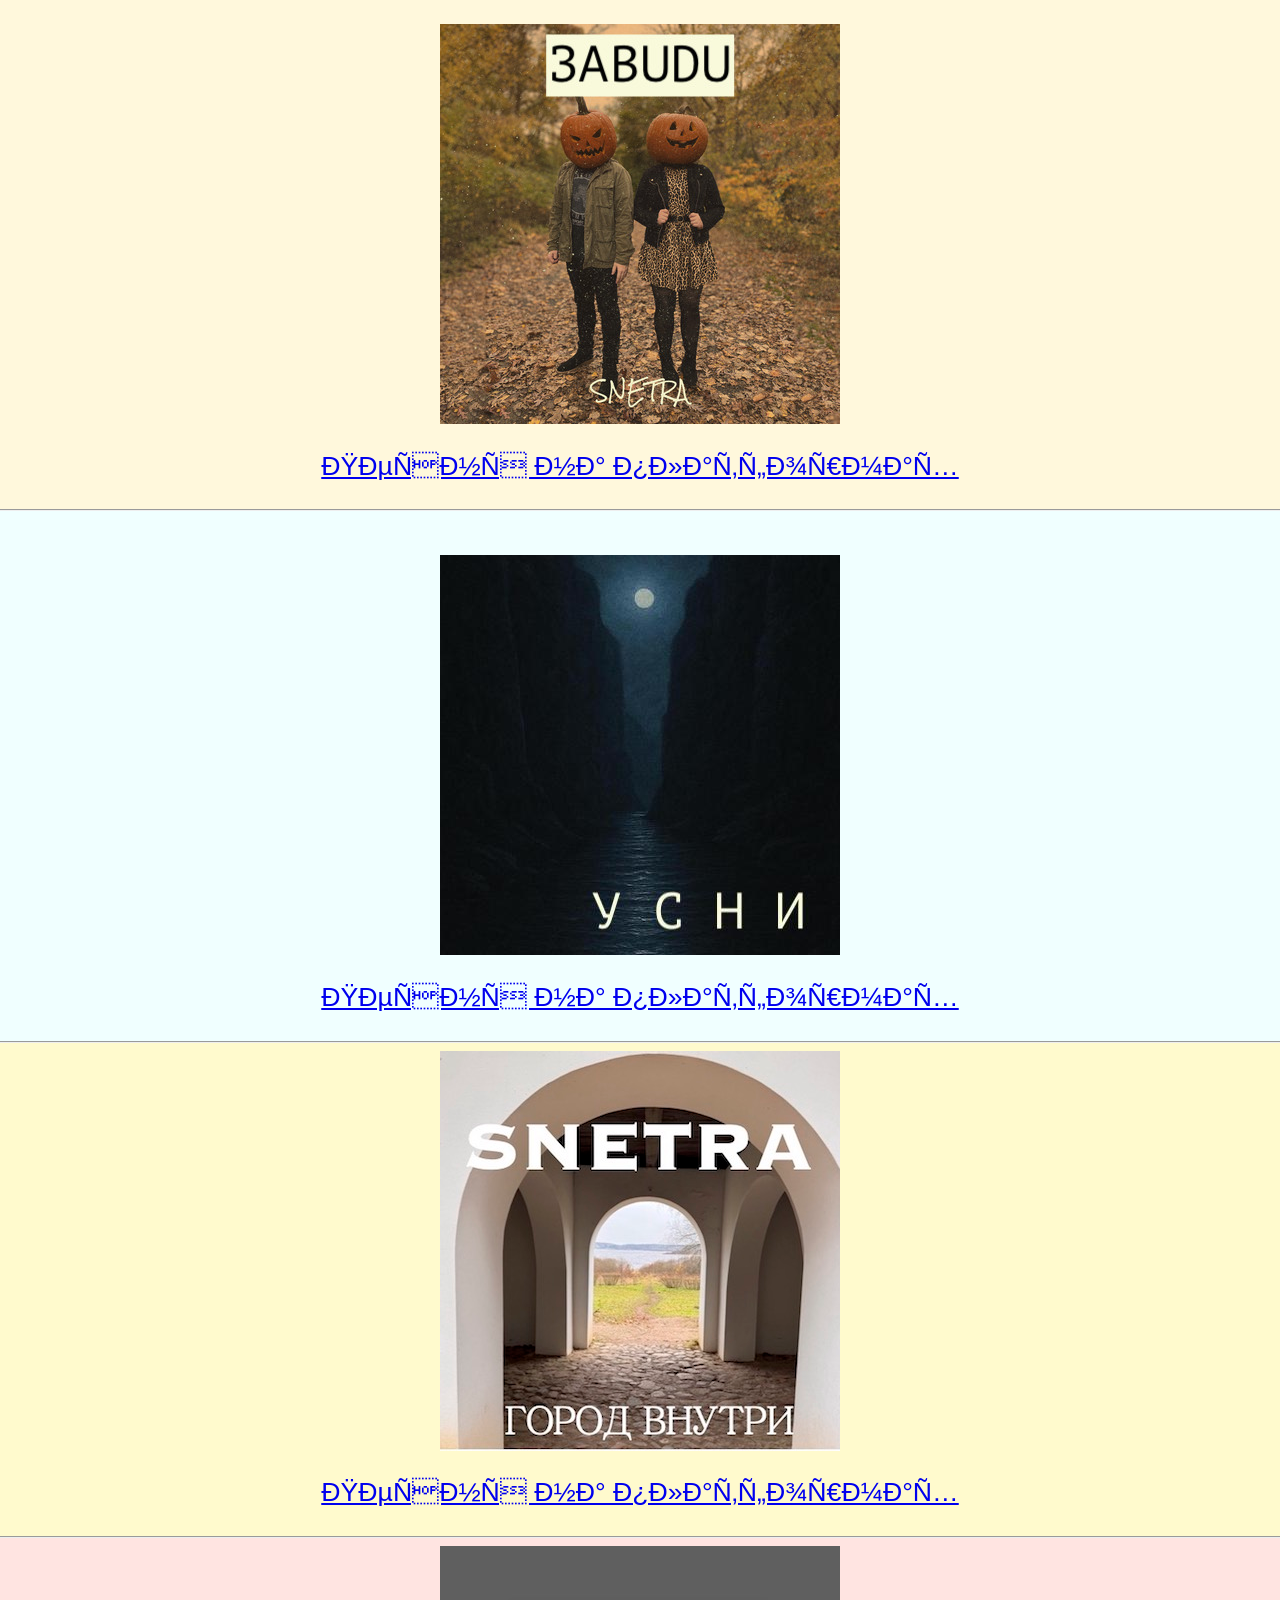
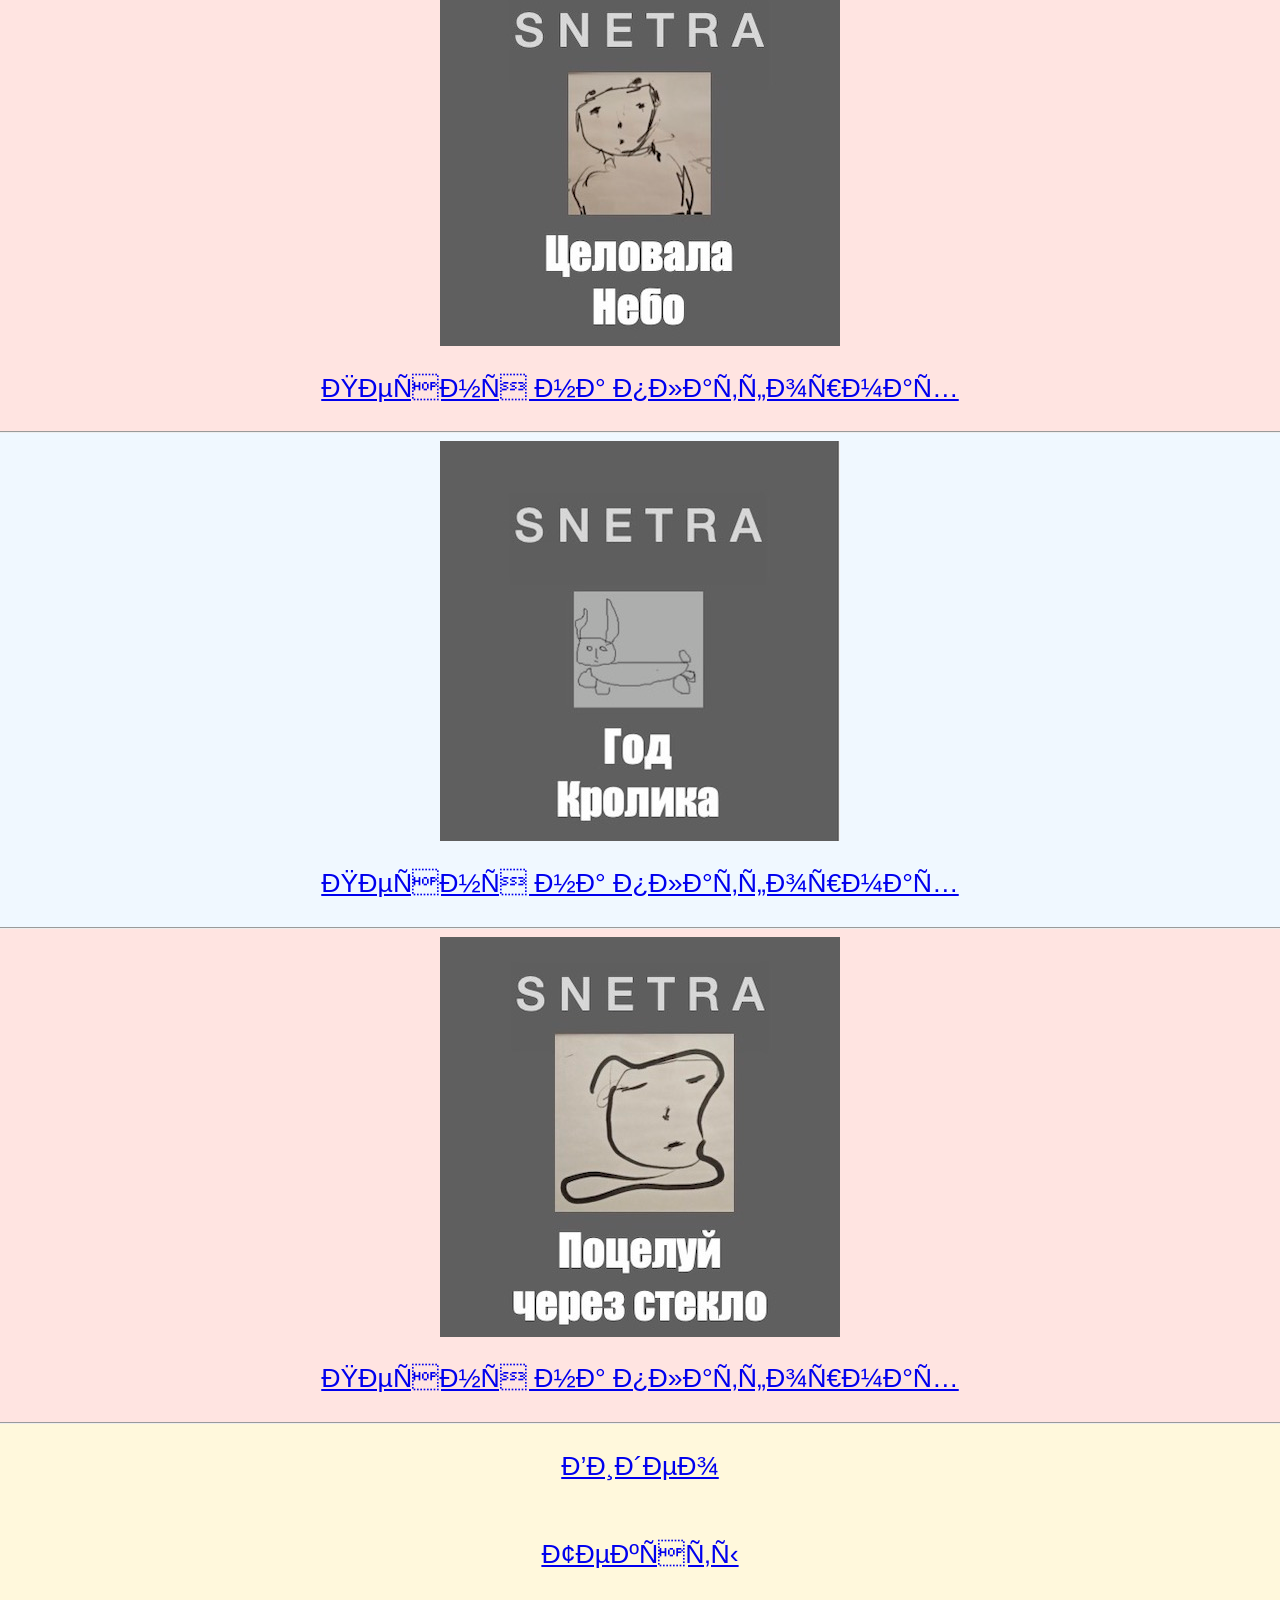
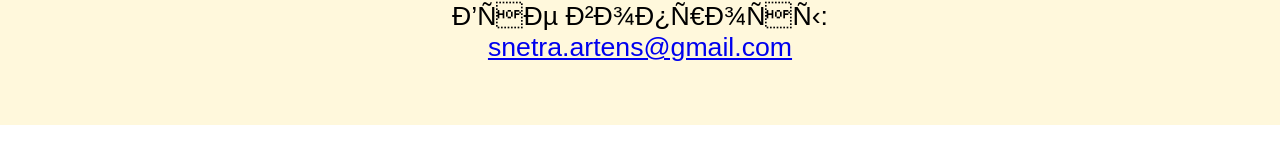
<file: index.html>
<!DOCTYPE=html>
<html><head>
<title> -- S N E T R A -- </title>
<meta charset="">
<link rel="stylesheet" href="my.css" type="text/css" />
</head>
<body style="bacground: "><center>

<div class="block5"><hr /><br /><br />

<img src="zabudu.jpg" />
<a href="zabudu.html">
<p style="font-family: arial; font-size: 20pt; color: ">Песня на платформах</a>
<br /><br /></div>



<div class="block1"><hr /><br /><br />

<img src="snetra.jpeg" />
<a href="usni.html">
<p style="font-family: arial; font-size: 20pt; color: ">Песня на платформах</a>
<br /><br /></div>


<div class="block2"><hr />

<img src="gorod.jpg" />
<a href="gorod.html">
<p style="font-family: arial; font-size: 20pt; color: ">Песня на платформах</a>
<br /><br /></div>


<div class="block3"><hr />

<img src="kiss.jpg" />
<a href="celovala.html">
<p style="font-family: arial; font-size: 20pt; color: ">Песня на платформах</a>
<br /><br /></div>

<div class="block4"><hr />

<img src="snetra-size.jpg" />
<a href="krolika.html">
<p style="font-family: arial; font-size: 20pt; color: ">Песня на платформах</a>
<br /><br /></div>

<div class="block3"><hr />

<img src="glass.jpg" />
<a href="glass.html">
<p style="font-family: arial; font-size: 20pt; color: ">Песня на платформах</a>
<br /><br /></div>

<div class="block5"><hr />

<a href="https://www.youtube.com/channel/UCG3udhWuD26KzJUspZrFHJQ">
<p style="font-family: arial; font-size: 20pt; color: ">Видео</a><br /><br />

<a href="text.html">
<p style="font-family: arial; font-size: 20pt; color: ">Тексты</a>

<br /><br />Все вопросы: <br /><a href="mailto: snetra.artens@gmail.com">snetra.artens@gmail.com</a><br /><br /><br /></div>


</center></body></html>
</file>
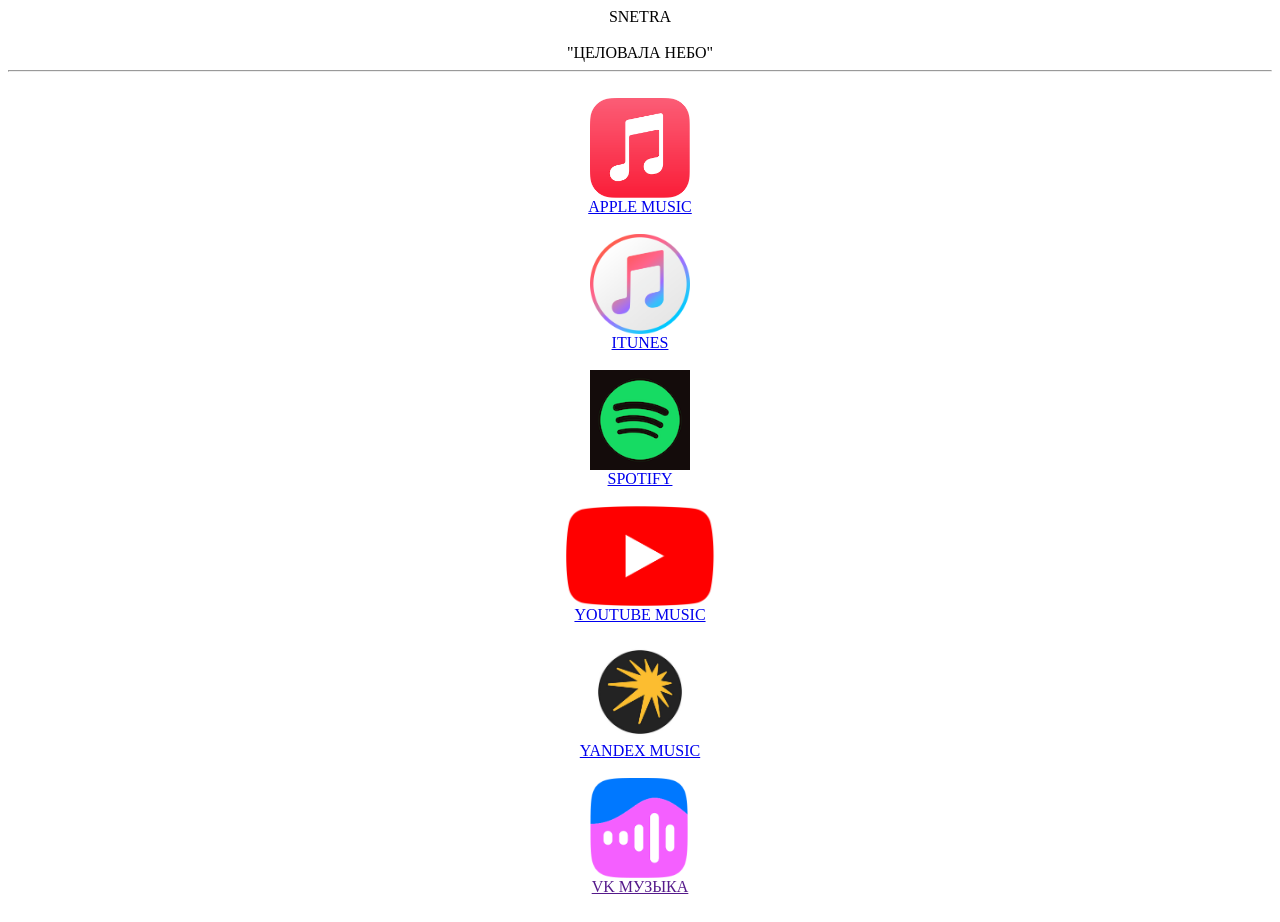
<file: celovala.html>
<!DOCTYPE=html>
<html>
<head>
<title> - -S N E T R A - - </title>
</head>
<body><center>
SNETRA <br /><br />"ЦЕЛОВАЛА НЕБО"<hr /><br />

<div class="pic"><img src="apple.png" height="100" width="100" /></div>
<a href="http://itunes.apple.com/album/id/1842104679">APPLE MUSIC</a><br /><br />

<div class="pic"><img src="itunes.png" height="100" width="100" /></div>
<a href="http://itunes.apple.com/album/id1842104679?ls=1&app=itunes">ITUNES</a><br /><br />

<div class="pic"><img src="spotify.png" height="100" width="100" /></div>
<a href="https://open.spotify.com/album/3axnqhIPtNVt2jbPcd6C8h">SPOTIFY</a><br /><br />

<div class="pic"><img src="youtube.png" height="100" width="150" /></div>
<a href="https://music.youtube.com/watch?v=-W0FHJzAbyg">YOUTUBE MUSIC</a><br /><br />

<div class="pic"><img src="yandex.jpeg" height="100" width="100" /></div>
<a href="https://music.yandex.ru/album/38380812?utm_source=web&utm_medium=copy_link">YANDEX MUSIC</a><br /><br />

<div class="pic"><img src="vk.png" height="100" width="100" /></div>
<a href="">VK МУЗЫКА</a><br /><br />

</center>
</body></html>
</file>
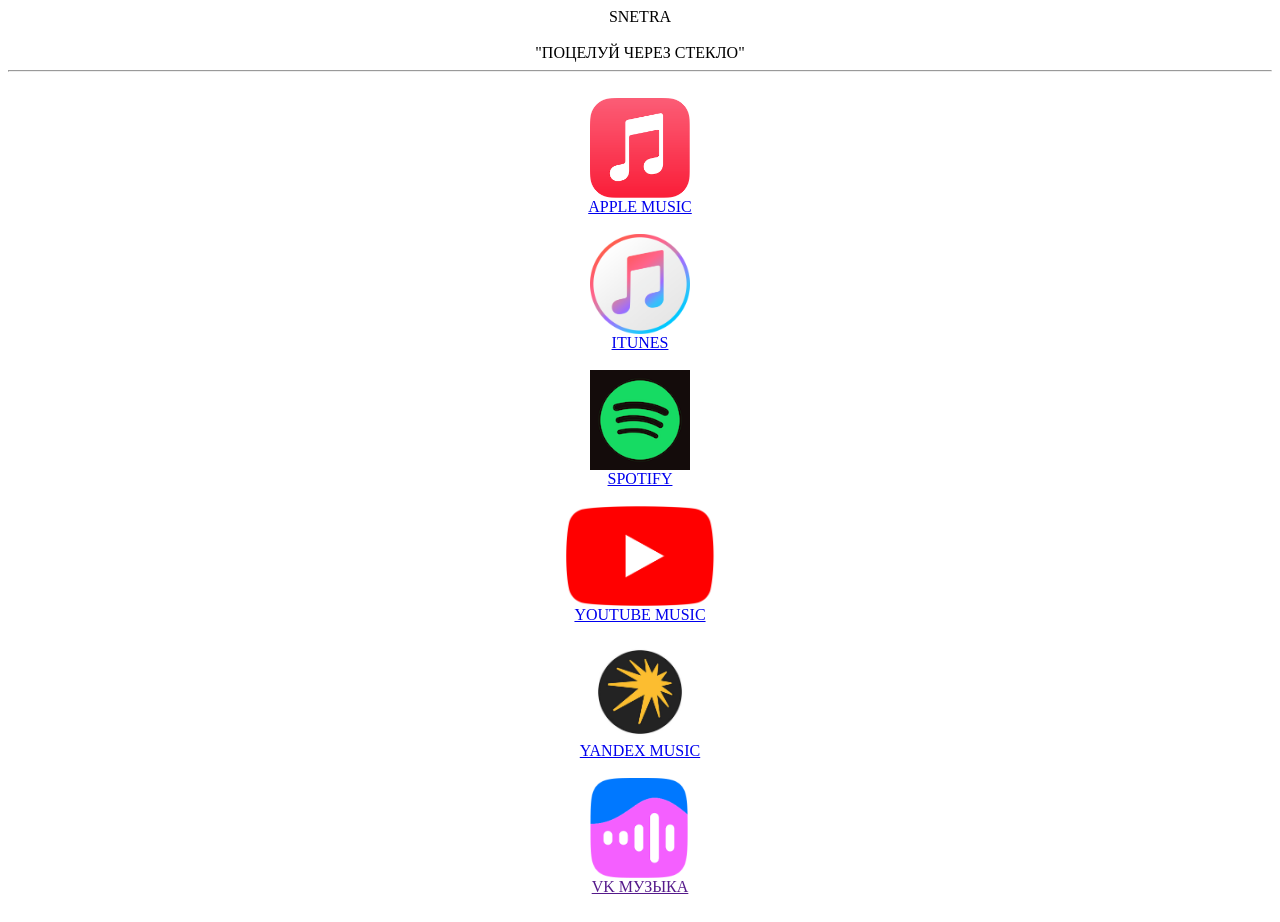
<file: glass.html>
<!DOCTYPE=html>
<html>
<head>
<title> - -S N E T R A - - </title>
</head>
<body><center>
SNETRA <br /><br />"ПОЦЕЛУЙ ЧЕРЕЗ СТЕКЛО"<hr /><br />

<div class="pic"><img src="apple.png" height="100" width="100" /></div>
<a href="https://music.apple.com/ru/album/поцелуй-через-стекло-single/1790677228">APPLE MUSIC</a><br /><br />

<div class="pic"><img src="itunes.png" height="100" width="100" /></div>
<a href="https://music.apple.com/ru/album/поцелуй-через-стекло-single/1790677228">ITUNES</a><br /><br />

<div class="pic"><img src="spotify.png" height="100" width="100" /></div>
<a href="https://open.spotify.com/artist/3559TrR11voYE7Zo9lQ898">SPOTIFY</a><br /><br />

<div class="pic"><img src="youtube.png" height="100" width="150" /></div>
<a href="https://music.youtube.com/watch?v=pyaHxvLTPOY">YOUTUBE MUSIC</a><br /><br />

<div class="pic"><img src="yandex.jpeg" height="100" width="100" /></div>
<a href="https://music.yandex.ru/album/35013250">YANDEX MUSIC</a><br /><br />

<div class="pic"><img src="vk.png" height="100" width="100" /></div>
<a href="">VK МУЗЫКА</a><br /><br />

</center>
</body></html>
</file>
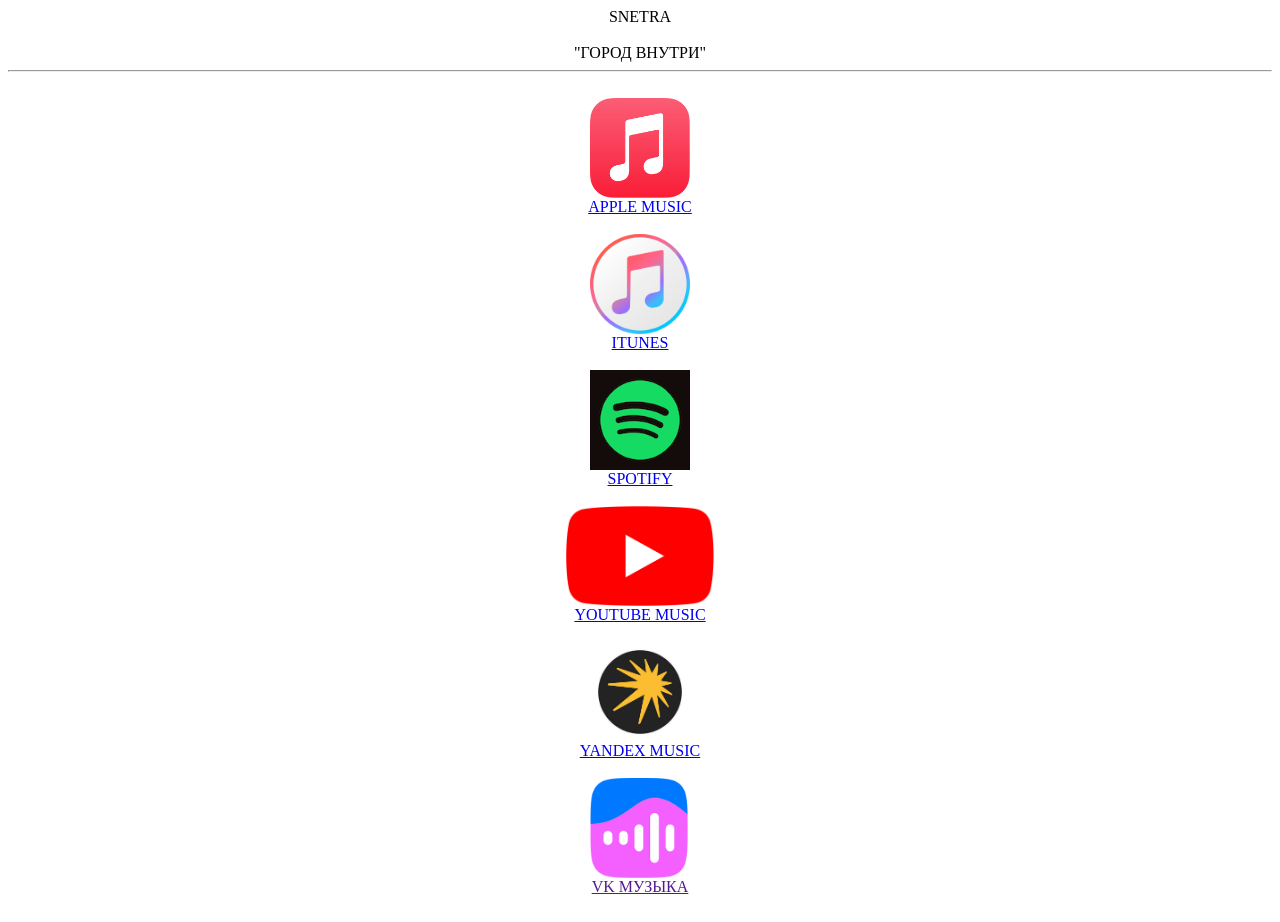
<file: gorod.html>
<!DOCTYPE=html>
<html>
<head>
<title> - -S N E T R A - - </title>
</head>
<body><center>
SNETRA <br /><br />"ГОРОД ВНУТРИ"<hr /><br />

<div class="pic"><img src="apple.png" height="100" width="100" /></div>
<a href="http://itunes.apple.com/album/id/1853120823">APPLE MUSIC</a><br /><br />

<div class="pic"><img src="itunes.png" height="100" width="100" /></div>
<a href="http://itunes.apple.com/album/id1853120823?ls=1&app=itunes">ITUNES</a><br /><br />

<div class="pic"><img src="spotify.png" height="100" width="100" /></div>
<a href="https://open.spotify.com/album/6kKWWujCyyz3wr6ckviOjV">SPOTIFY</a><br /><br />

<div class="pic"><img src="youtube.png" height="100" width="150" /></div>
<a href="https://music.youtube.com/watch?v=oT1Fui9I3dA">YOUTUBE MUSIC</a><br /><br />

<div class="pic"><img src="yandex.jpeg" height="100" width="100" /></div>
<a href="https://music.yandex.ru/album/39169192?utm_source=web&utm_medium=copy_link">YANDEX MUSIC</a><br /><br />

<div class="pic"><img src="vk.png" height="100" width="100" /></div>
<a href="">VK МУЗЫКА</a><br /><br />

</center>
</body></html>
</file>
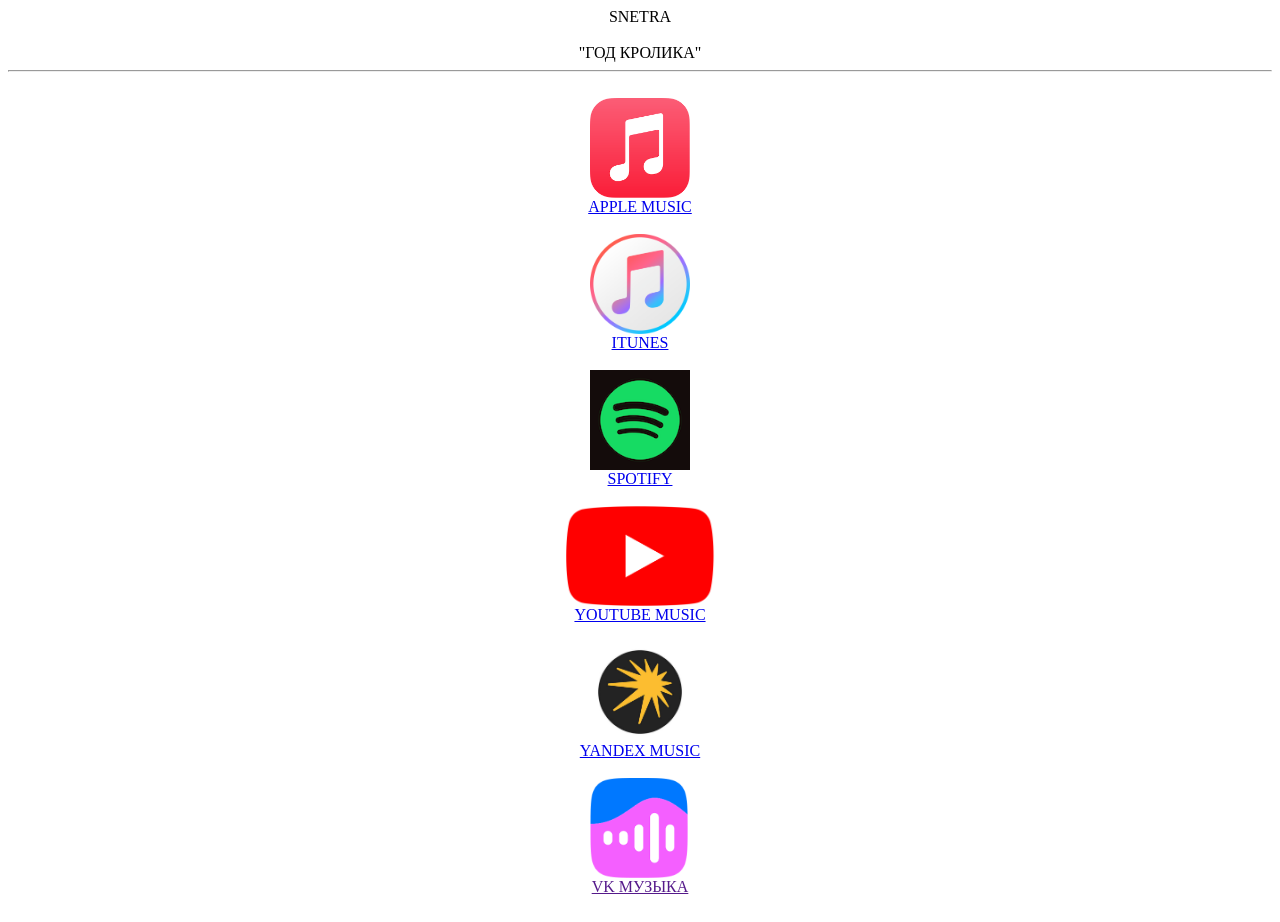
<file: krolika.html>
<!DOCTYPE=html>
<html>
<head>
<title> - -S N E T R A - - </title>
</head>
<body><center>
SNETRA <br /><br />"ГОД КРОЛИКА"<hr /><br />

<div class="pic"><img src="apple.png" height="100" width="100" /></div>
<a href="http://itunes.apple.com/album/id/1814527769">APPLE MUSIC</a><br /><br />

<div class="pic"><img src="itunes.png" height="100" width="100" /></div>
<a href="http://itunes.apple.com/album/id1814527769?ls=1&app=itunes">ITUNES</a><br /><br />

<div class="pic"><img src="spotify.png" height="100" width="100" /></div>
<a href="https://open.spotify.com/album/5AFkeLmj5BWNThTCLejcmr">SPOTIFY</a><br /><br />

<div class="pic"><img src="youtube.png" height="100" width="150" /></div>
<a href="https://music.youtube.com/watch?v=eL_w_FHWRHI">YOUTUBE MUSIC</a><br /><br />

<div class="pic"><img src="yandex.jpeg" height="100" width="100" /></div>
<a href="https://music.yandex.ru/album/36661583?utm_source=web&utm_medium=copy_link">YANDEX MUSIC</a><br /><br />

<div class="pic"><img src="vk.png" height="100" width="100" /></div>
<a href="">VK МУЗЫКА</a><br /><br />

</center>
</body></html>
</file>
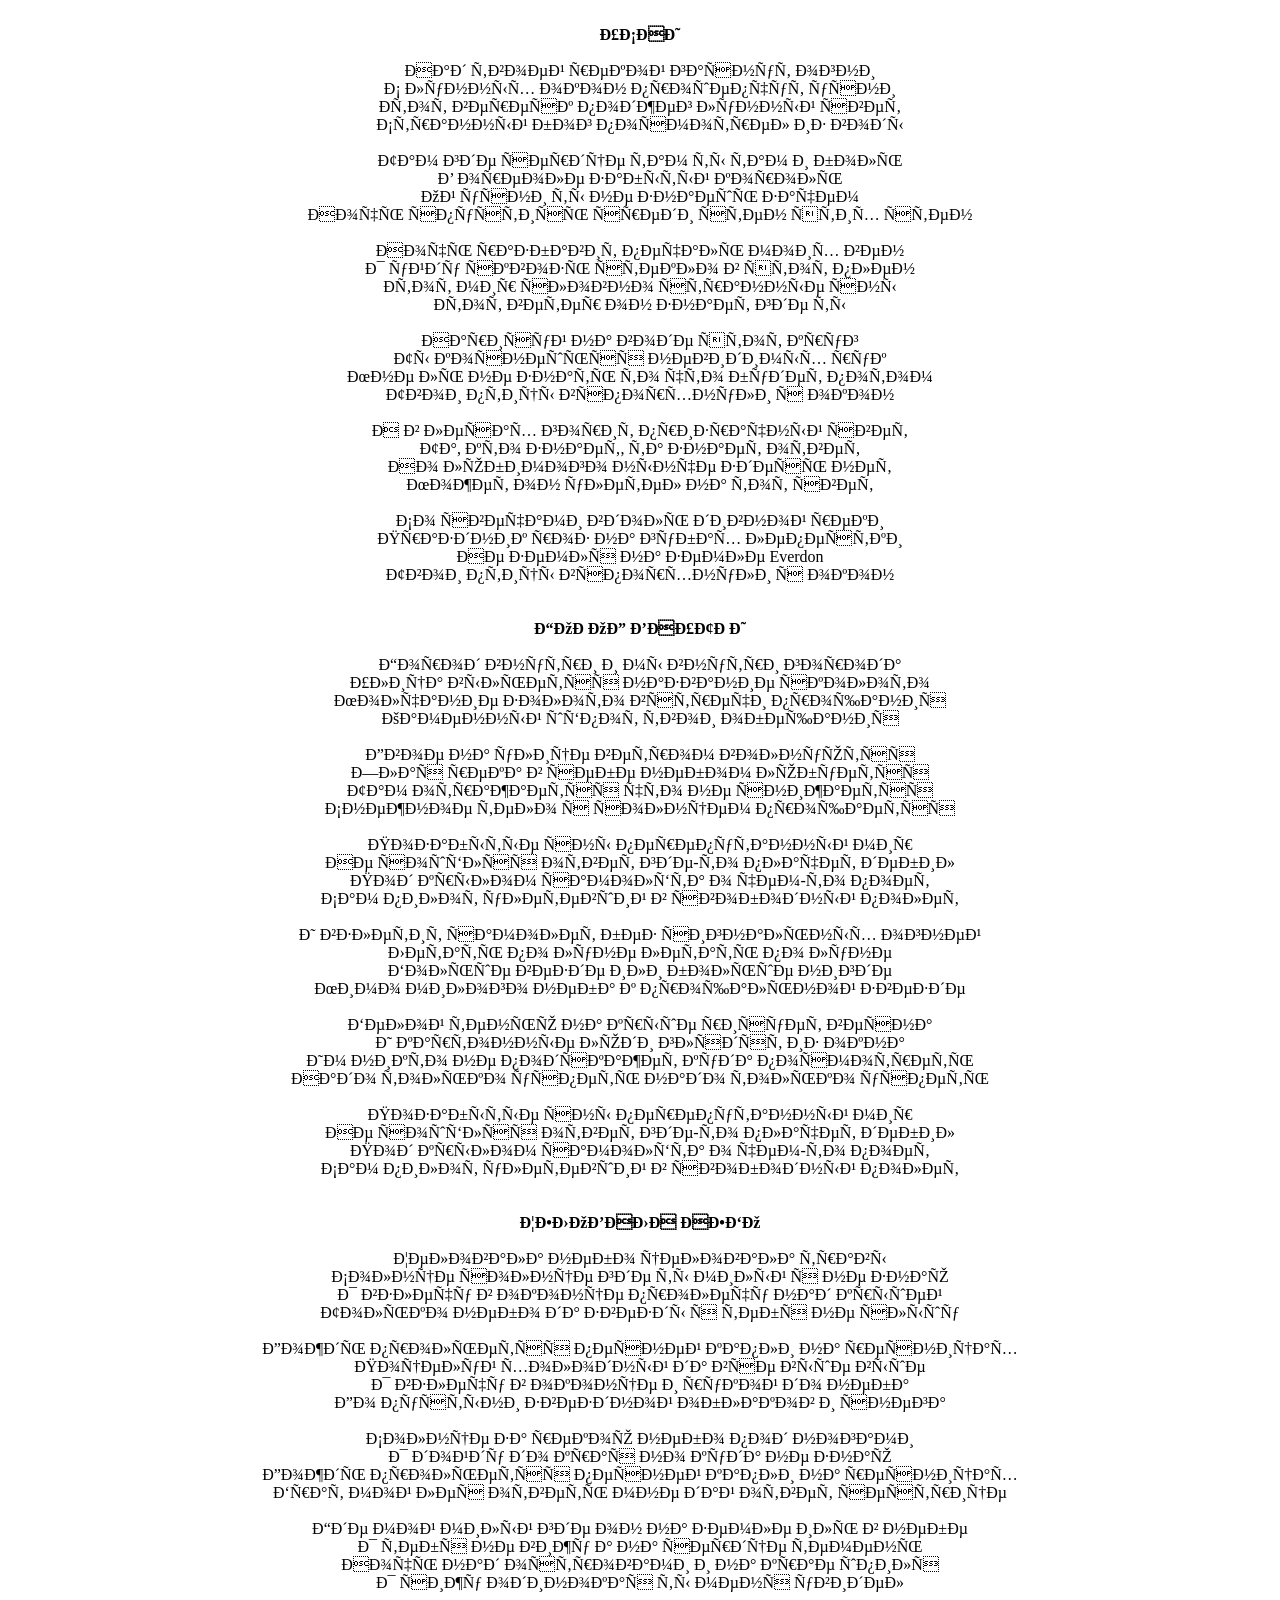
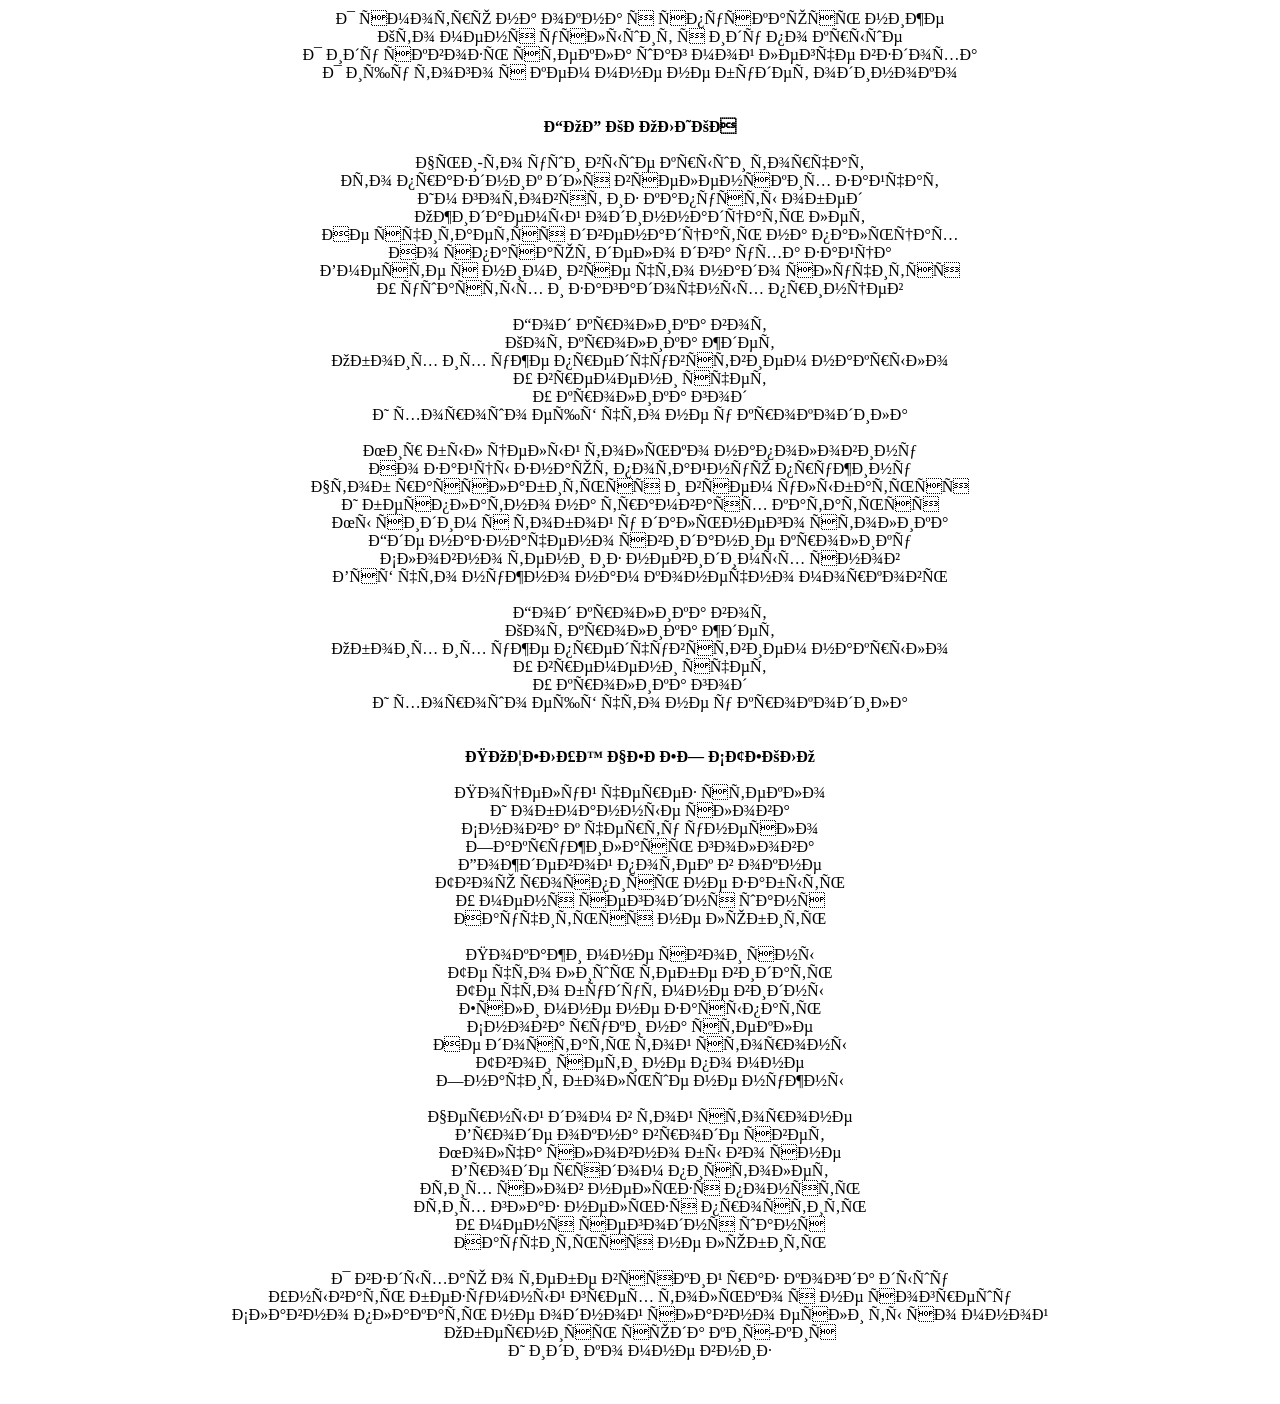
<file: text.html>
<!DOCTYPE=html>
<html><head>
<title> -- S N E T R A -- Т Е К С Т Ы &nbsp П Е С Е Н - - </title>
<meta charset="">
</head>
<body style="bacground: "><center><br />

<strong>УСНИ</strong><br /><br />


Над твоей рекой гаснут огни<br />
С лунных окон прошепчут усни<br />
Этот вереск поджег лунный свет<br />
Странный бог посмотрел из воды <br /><br />

Там где сердце там ты там и боль<br />
В ореоле забытый король<br />
Ой усни ты не знаешь зачем <br />
Ночь спустись среди стен этих стен<br /><br />

Ночь разбавит печаль моих вен<br />
Я уйду сквозь стекло в этот плен<br />
Этот мир словно странные сны<br />
Этот ветер он знает где ты<br /><br />

Нарисуй на воде этот круг<br />
Ты коснешься невидимых рук<br />
Мне ль не знать то что будет потом <br />
Твои птицы вспорхнули с окон<br /><br />

А в лесах горит призрачный свет<br />
Та, кто знает, та знает ответ<br />
Но любимого нынче здесь нет<br />
Может он улетел на тот свет<br /><br />

Со свечами вдоль дивной реки<br />
Праздник роз на губах лепестки<br />
Не земля на земле Everdon<br />
Твои птицы вспорхнули с окон<br /><br /><br />


<strong>ГОРОД ВНУТРИ</strong><br /><br />

Город внутри и мы внутри города<br />
Улица выльется название сколото<br />
Молчание золото встречи прощания<br />
Каменный шёпот твои обещания <br /><br />

Двое на улице ветром волнуются<br />
Злая река в себе небом любуется<br />
Там отражается что не снижается<br />
Снежное тело с солнцем прощается <br /><br />

Позабытые сны перепутанный мир<br />
Не сошёлся ответ где-то плачет дебил<br />
Под крылом самолёта о чем-то поет <br />
Сам пилот улетевший в свободный полет <br /><br />

И взлетит самолет без сигнальных огней<br />
Летать по луне летать по луне<br />
Больше везде или больше нигде <br />
Мимо милого неба к прощальной звезде <br /><br />

Белой тенью на крыше рисует весна<br />
И картонные люди глядят из окна<br />
Им никто не подскажет куда посмотреть<br />
Надо только успеть надо только успеть <br /><br />

Позабытые сны перепутанный мир<br />
Не сошёлся ответ где-то плачет дебил<br />
Под крылом самолёта о чем-то поет <br />
Сам пилот улетевший в свободный полет<br /><br /><br />

<strong>ЦЕЛОВАЛА НЕБО</strong><br /><br />

Целовала небо целовала травы <br />
Солнце солнце где ты милый я не знаю<br />
Я взлечу в оконце пролечу над крышей<br />
Только небо да звезды я тебя не слышу<br /><br />

Дождь прольется песней капли на ресницах <br />
Поцелуй холодный да все выше выше <br />
Я взлечу в оконце и рукой до неба <br />
До пустыни звездной облаков и снега<br /><br />

Солнце за рекою небо под ногами<br />
Я дойду до края но куда не знаю <br />
Дождь прольется песней капли на ресницах<br />
Брат мой лес ответь мне дай ответ сестрице<br /><br />

Где мой милый где он на земле иль в небе<br />
Я тебя не вижу а на сердце темень <br />
Ночь над островами и на крае шпиля <br />
Я сижу одинокая ты меня увидел <br /><br />

Я смотрю на окна я спускаюсь ниже<br />
Кто меня услышит я иду по крыше<br />
Я иду сквозь стекла шаг мой легче вздоха<br />
Я ищу того с кем мне не будет одиноко<br /><br /><br />

<strong>ГОД КРОЛИКА</strong><br /><br />

Чьи-то уши выше крыши торчат<br />
Это праздник для вселенских зайчат<br />
Им готовят из капусты обед<br />
Ожидаемый одиннадцать лет<br />
Не считается двенадцать на пальцах<br />
Но спасают дело два уха зайца<br />
Вместе с ними все что надо случится<br />
У ушастых и загадочных принцев<br /><br />

Год кролика вот<br />
Кот кролика ждет<br />
Обоих их уже предчувствием накрыло<br />
У времени счет<br />
У кролика год<br />
И хорошо ещё что не у крокодила<br /><br />

Мир был целый только наполовину<br />
Но зайцы знают потайную пружину<br />
Чтоб расслабиться и всем улыбаться<br />
И бесплатно на трамваях кататься<br />
Мы сидим с тобой у дальнего столика<br />
Где назначено свидание кролику<br />
Словно тени из невидимых снов<br />
Всё что нужно нам конечно морковь<br /><br />

Год кролика вот<br />
Кот кролика ждет<br />
Обоих их уже предчувствием накрыло<br />
У времени счет<br />
У кролика год<br />
И хорошо ещё что не у крокодила<br /><br /><br />

<strong>ПОЦЕЛУЙ ЧЕРЕЗ СТЕКЛО</strong><br /><br />

Поцелуй через стекло<br />
И обманные слова<br />
Снова к черту унесло<br />
Закружилась голова<br />
Дождевой потек в окне<br />
Твою роспись не забыть<br />
У меня сегодня шанс<br />
Научиться не любить<br /><br />

Покажи мне свои сны <br />
Те что лишь тебе видать<br />
Те что будут мне видны <br />
Если мне не засыпать<br />
Снова руки на стекле<br />
Не достать той стороны<br />
Твои сети не по мне<br />
Значит больше не нужны<br /><br />

Черный дом в той стороне<br />
Вроде окна вроде свет<br />
Молча словно бы во сне<br />
Вроде рядом пистолет<br />
Этих слов нельзя понять<br />
Этих глаз нельзя простить<br />
У меня сегодня шанс<br />
Научиться не любить<br /><br />

Я вздыхаю о тебе всякий раз когда дышу<br />
Унывать безумный грех только я не согрешу<br />
Славно плакать не одной славно если ты со мной <br />
Обернись сюда кис-кис<br />
И иди ко мне вниз<br /><br /><br />



</center></body></html>
</file>
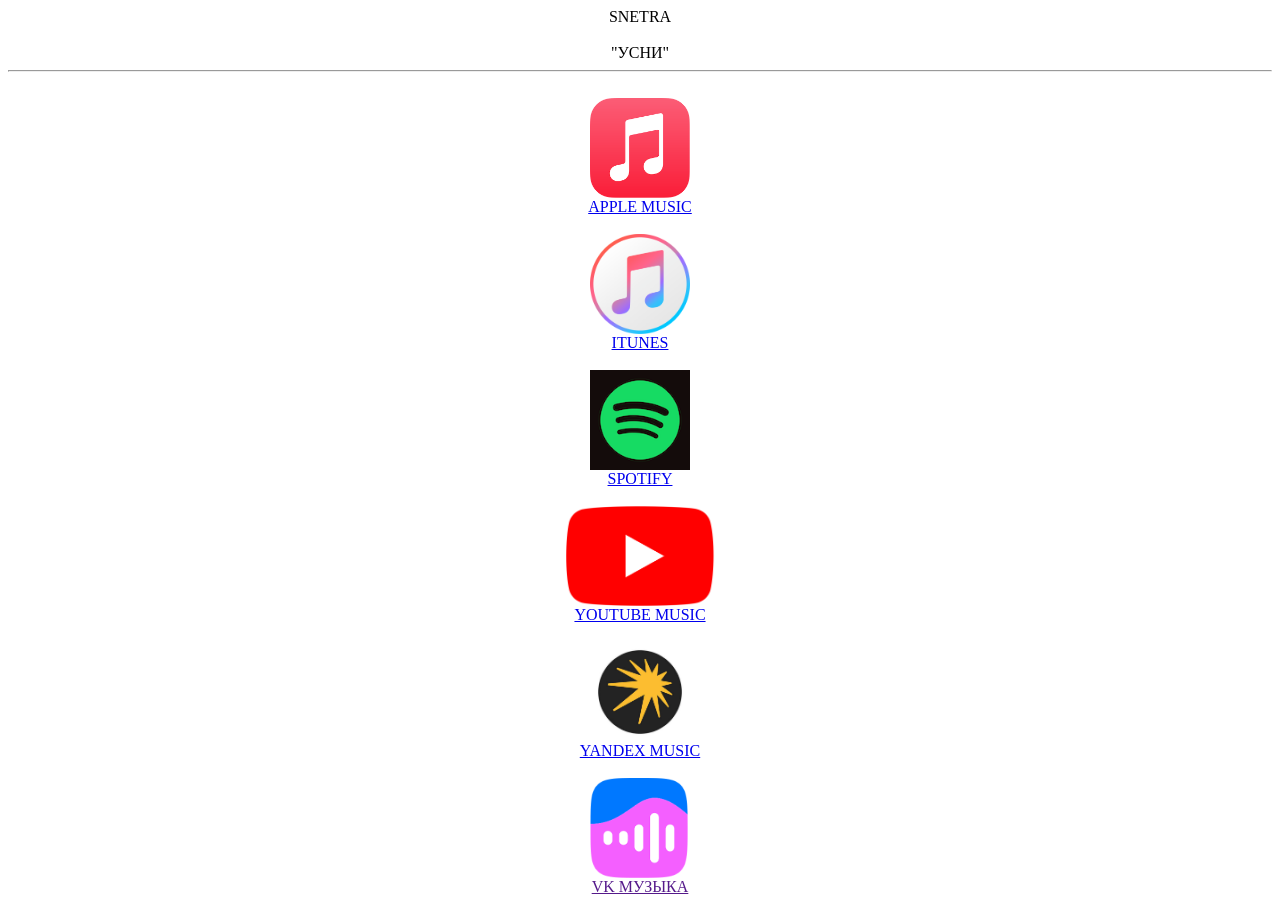
<file: usni.html>
<!DOCTYPE=html>
<html>
<head>
<title> - -S N E T R A - - </title>
</head>
<body><center>
SNETRA <br /><br />"УСНИ"<hr /><br />

<div class="pic"><img src="apple.png" height="100" width="100" /></div>
<a href="http://itunes.apple.com/album/id/1875056693">APPLE MUSIC</a><br /><br />

<div class="pic"><img src="itunes.png" height="100" width="100" /></div>
<a href="http://itunes.apple.com/album/id1875056693?ls=1&app=itunes">ITUNES</a><br /><br />

<div class="pic"><img src="spotify.png" height="100" width="100" /></div>
<a href="https://open.spotify.com/album/5wOOQHXsa7Tb4GEjZOZF3T">SPOTIFY</a><br /><br />

<div class="pic"><img src="youtube.png" height="100" width="150" /></div>
<a href="https://music.youtube.com/watch?v=JXbW4jKtciA">YOUTUBE MUSIC</a><br /><br />

<div class="pic"><img src="yandex.jpeg" height="100" width="100" /></div>
<a href="https://music.yandex.ru/album/40552602/track/147963173">YANDEX MUSIC</a><br /><br />

<div class="pic"><img src="vk.png" height="100" width="100" /></div>
<a href="">VK МУЗЫКА</a><br /><br />

</center>
</body></html>
</file>
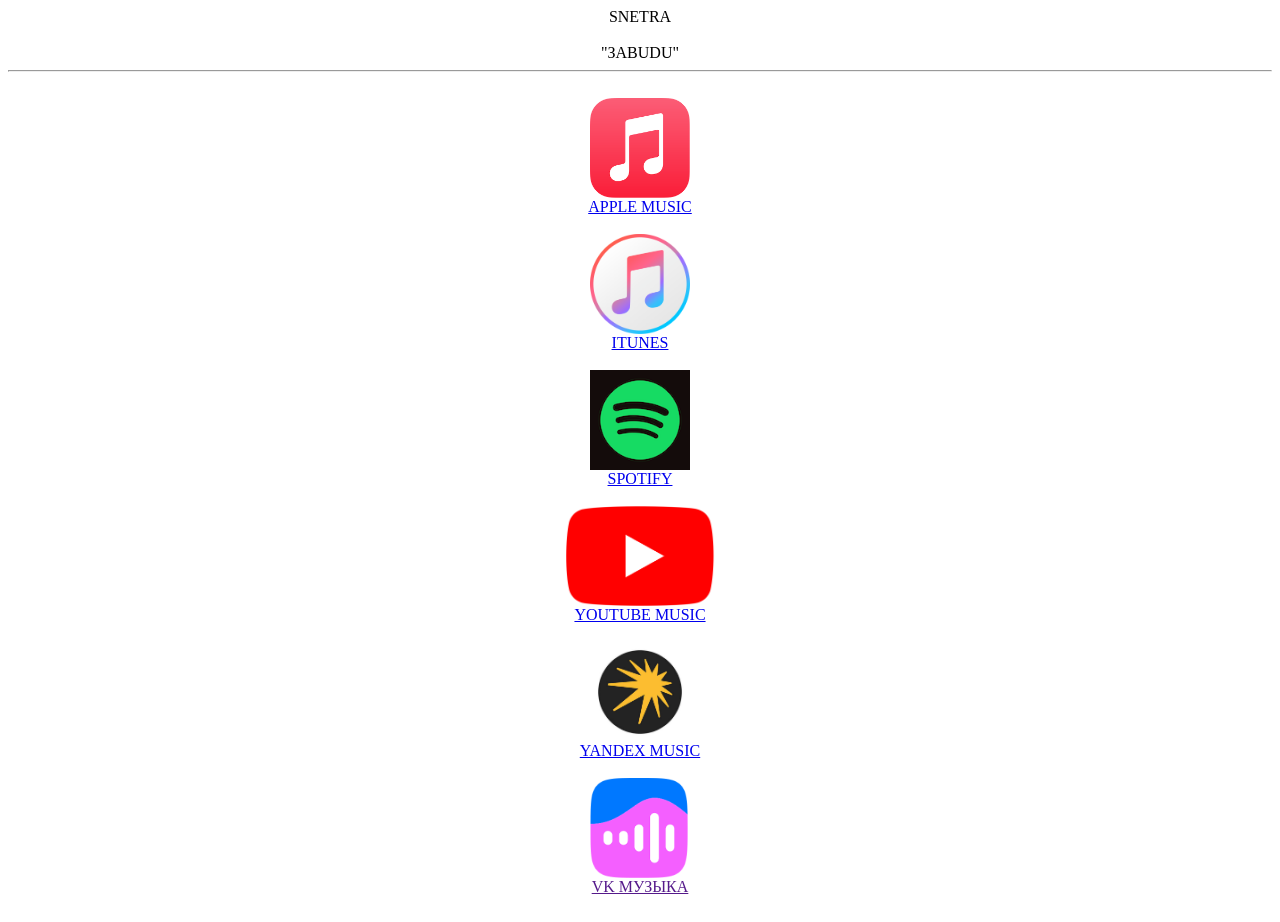
<file: zabudu.html>
<!DOCTYPE=html>
<html>
<head>
<title> - -S N E T R A - - </title>
</head>
<body><center>
SNETRA <br /><br />"ЗАBUDU"<hr /><br />

<div class="pic"><img src="apple.png" height="100" width="100" /></div>
<a href="https://itunes.apple.com/us/artist/snetra/1813952198">APPLE MUSIC</a><br /><br />

<div class="pic"><img src="itunes.png" height="100" width="100" /></div>
<a href="http://itunes.apple.com/album/id6821216184?ls=1&app=itunes">ITUNES</a><br /><br />

<div class="pic"><img src="spotify.png" height="100" width="100" /></div>
<a href="https://open.spotify.com/artist/3559TrR11voYE7Zo9lQ898">SPOTIFY</a><br /><br />

<div class="pic"><img src="youtube.png" height="100" width="150" /></div>
<a href="https://youtu.be/WtdEOukxCzQ?si=ZHgzbuxGQQgIdPzh">YOUTUBE MUSIC</a><br /><br />

<div class="pic"><img src="yandex.jpeg" height="100" width="100" /></div>
<a href="https://music.yandex.ru/artist/24212204">YANDEX MUSIC</a><br /><br />

<div class="pic"><img src="vk.png" height="100" width="100" /></div>
<a href="">VK МУЗЫКА</a><br /><br />

</center>
</body></html>
</file>
<file: my.css>
body {
background: ;
}

.block1 {
background: azure;
margin: -30px;

}

.block2 {
background: lemonchiffon;
margin: -30px;
}

.block3 {
background: mistyrose;
margin: -30px;

}

.block4 {
background: aliceblue;
margin: -30px;

}

.block5 {
background: cornsilk;
margin: -30px;

}
</file>
